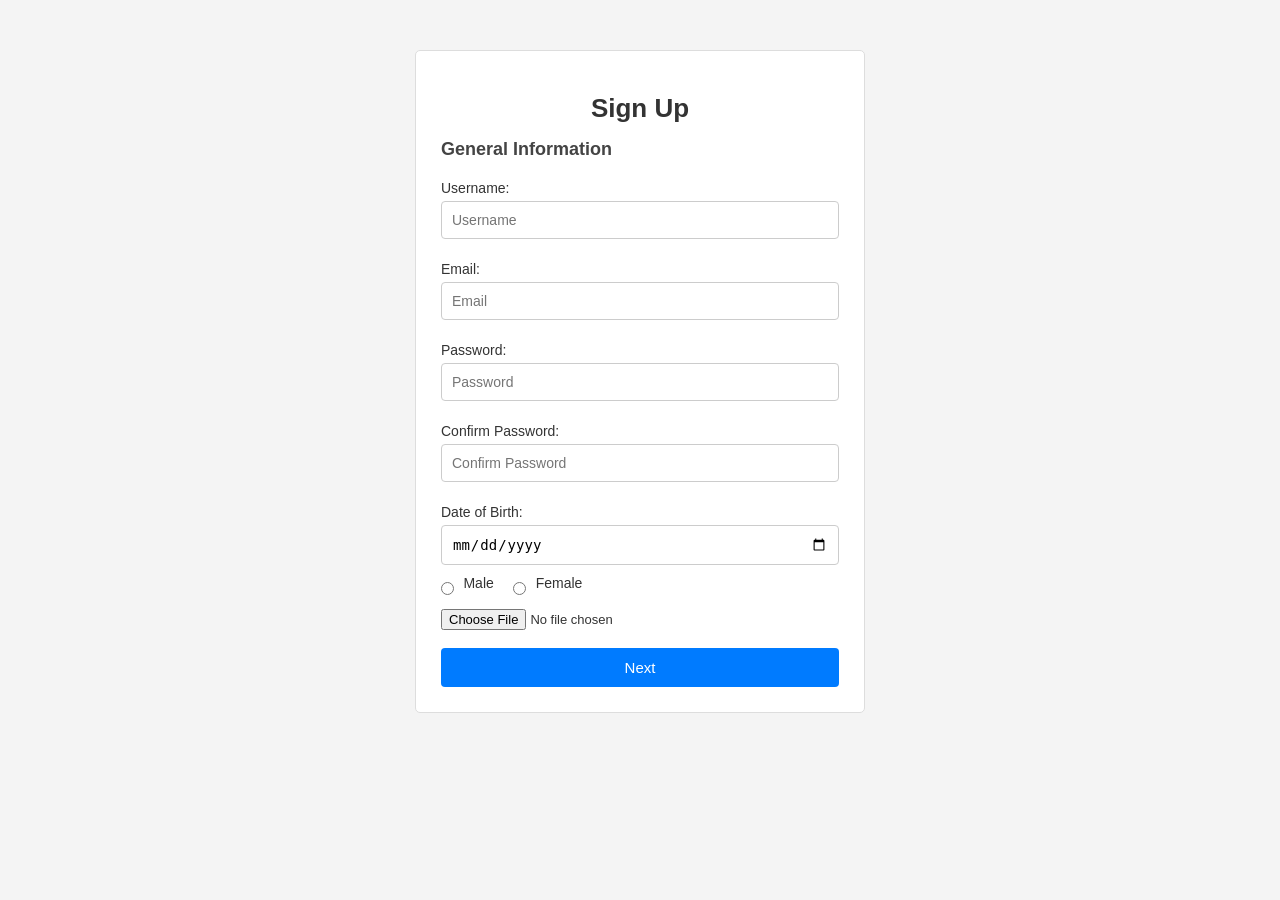
<file: index.html>
<!DOCTYPE html>
<html lang="en">
<head>
    <meta charset="UTF-8">
    <meta name="viewport" content="width=device-width, initial-scale=1.0">
    <title>Sign Up</title>
    <link rel="stylesheet" href="style.css">
    <link rel="icon" href="./asstes/icon/HTML5 Shield Logo on White.png">
</head>
<body>
    <div class="main-container">
        <div class="signup-form">
            <h1>Sign Up</h1>
            <h2>General Information</h2>
            
            <form action="./signup.html" method="get">
                <label for="username">Username:</label>
                <input type="text" id="username" placeholder="Username" required>
                <label for="email">Email:</label>
                <input type="email" id="email" placeholder="Email" required>
                <label for="password">Password:</label>
                <input type="password" id="password" placeholder="Password" required>
                <label for="confirm-password">Confirm Password:</label>
                <input type="password" id="confirm-password" placeholder="Confirm Password" required>
                <label for="dob">Date of Birth:</label>
                <input type="date" id="dob" required>
                <input  type="radio" id="gender-male" name="gender" value="male" required>
                <label for="gender-male">Male</label>
                <input type="radio" id="gender-female" name="gender" value="female" required>
                <label for="gender-female">Female</label>
                <input type="file" id="profile-picture" name="profile-picture" accept="image/*">
                <button type="submit">Next</button>
            </form>
        </div>
    </div>
</body>
</html>
</file>
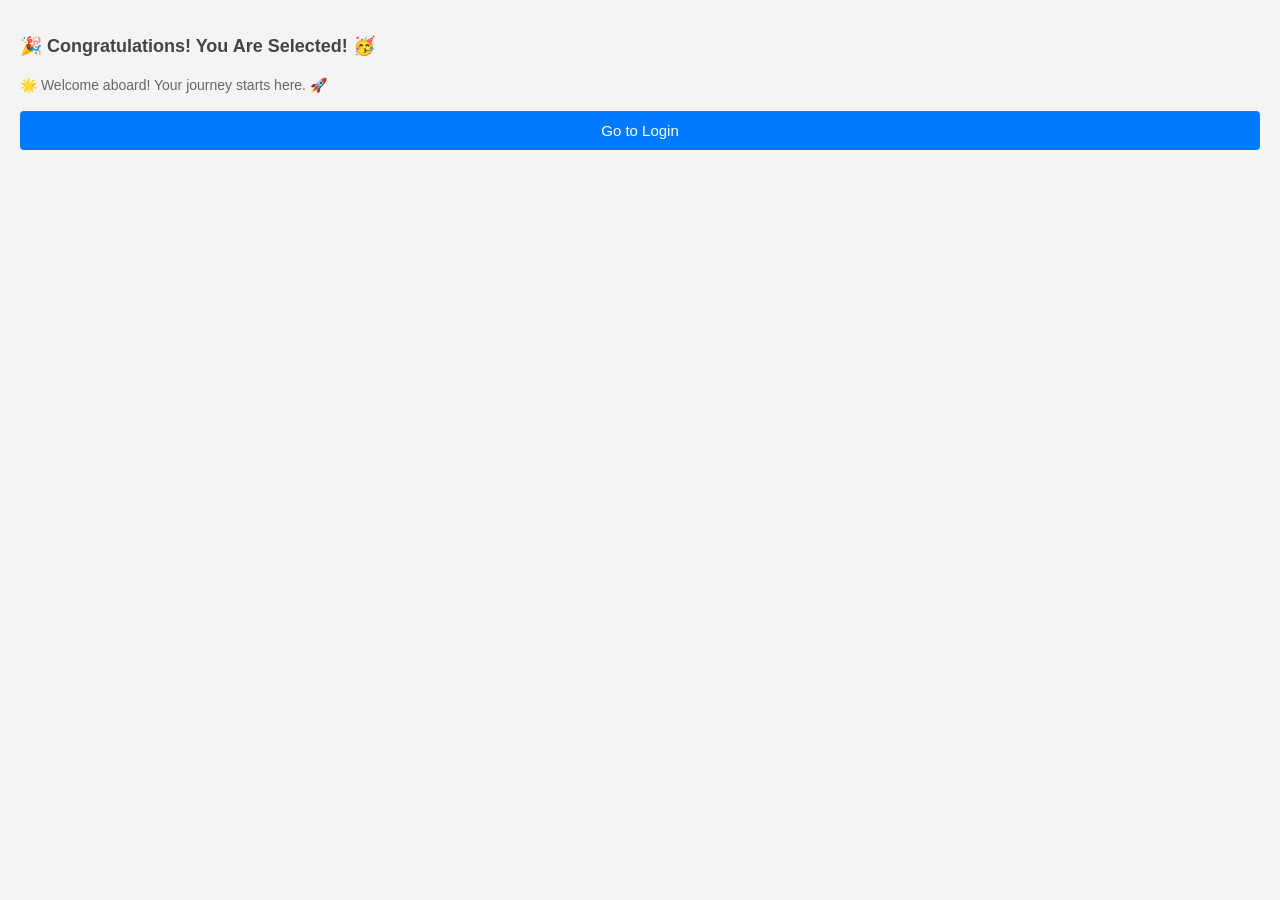
<file: dashboard.html>
<!DOCTYPE html>
<html lang="en">
<head>
    <meta charset="UTF-8">
    <meta name="viewport" content="width=device-width, initial-scale=1.0">
    <title>Document</title>
    <link rel="icon" href="./asstes/icon/HTML5 Shield Logo on White.png">
    <link rel="stylesheet" href="style.css">
</head>
<body>
    
<h2>🎉 Congratulations! You Are Selected! 🥳</h2>
<p>🌟 Welcome aboard! Your journey starts here. 🚀</p>
<button onclick="window.location.href='Login.html'">Go to Login</button>
</body>
</html>
</file>
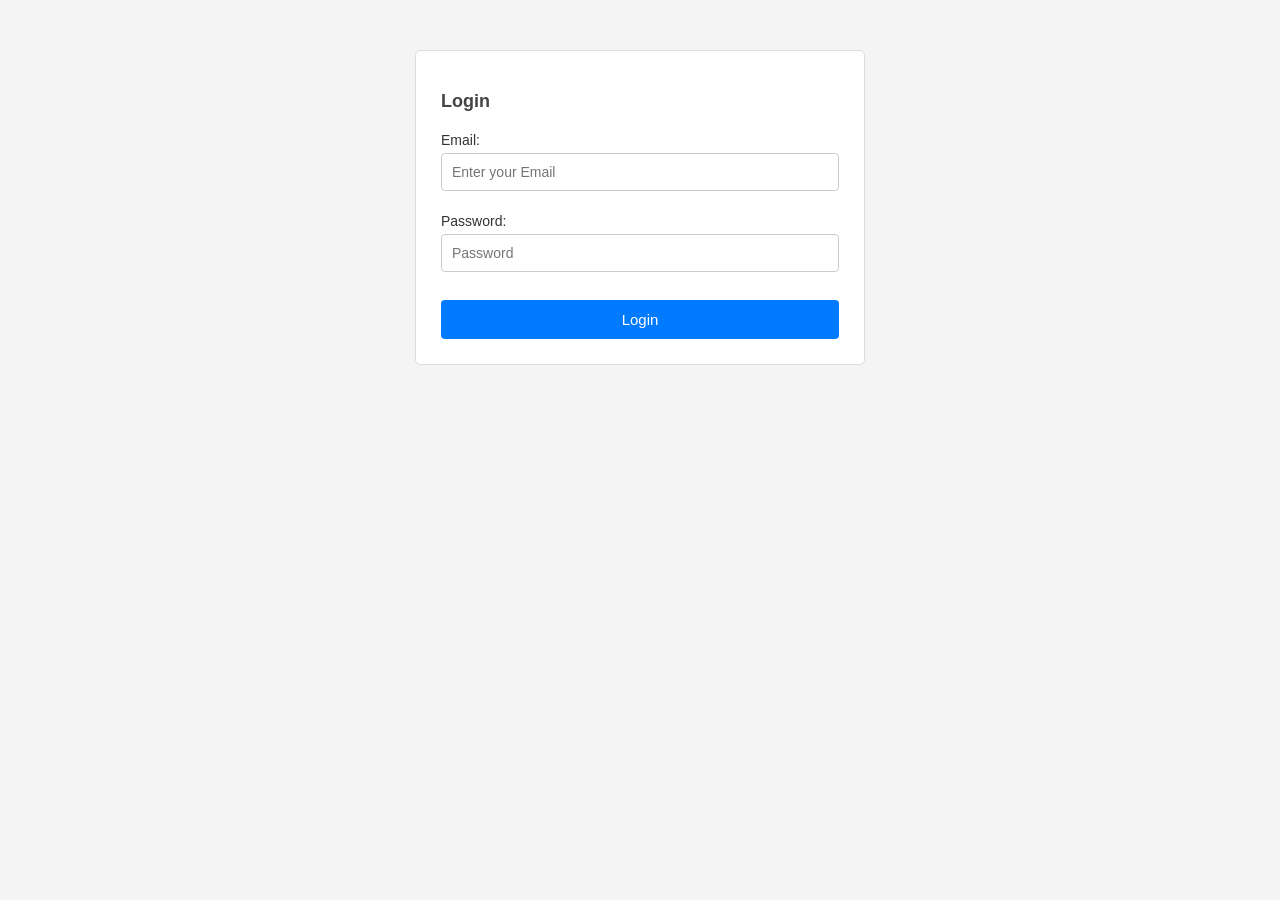
<file: Login.html>
<!DOCTYPE html>
<html lang="en">
<head>
    <meta charset="UTF-8">
    <meta name="viewport" content="width=device-width, initial-scale=1.0">
    <title>Document</title>
    <link rel="stylesheet" href="style.css">
    <link rel="icon" href="./assets/icon/HTML5 Shield Logo on White.png">
</head>
<body>
    <div class="main-container">
        <div class="login-form">
            <h2>Login</h2>
            <form action="./dashboard.html" method="get">
                <label for="email">Email:</label>
                <input type="email" id="email" placeholder="Enter your Email" required>
                <label for="password">Password:</label>
                <input type="password" id="password" placeholder="Password" required>
                <button type="submit">Login</button>
            </form>
        </div>
    </div>
</body>
</html>
</file>
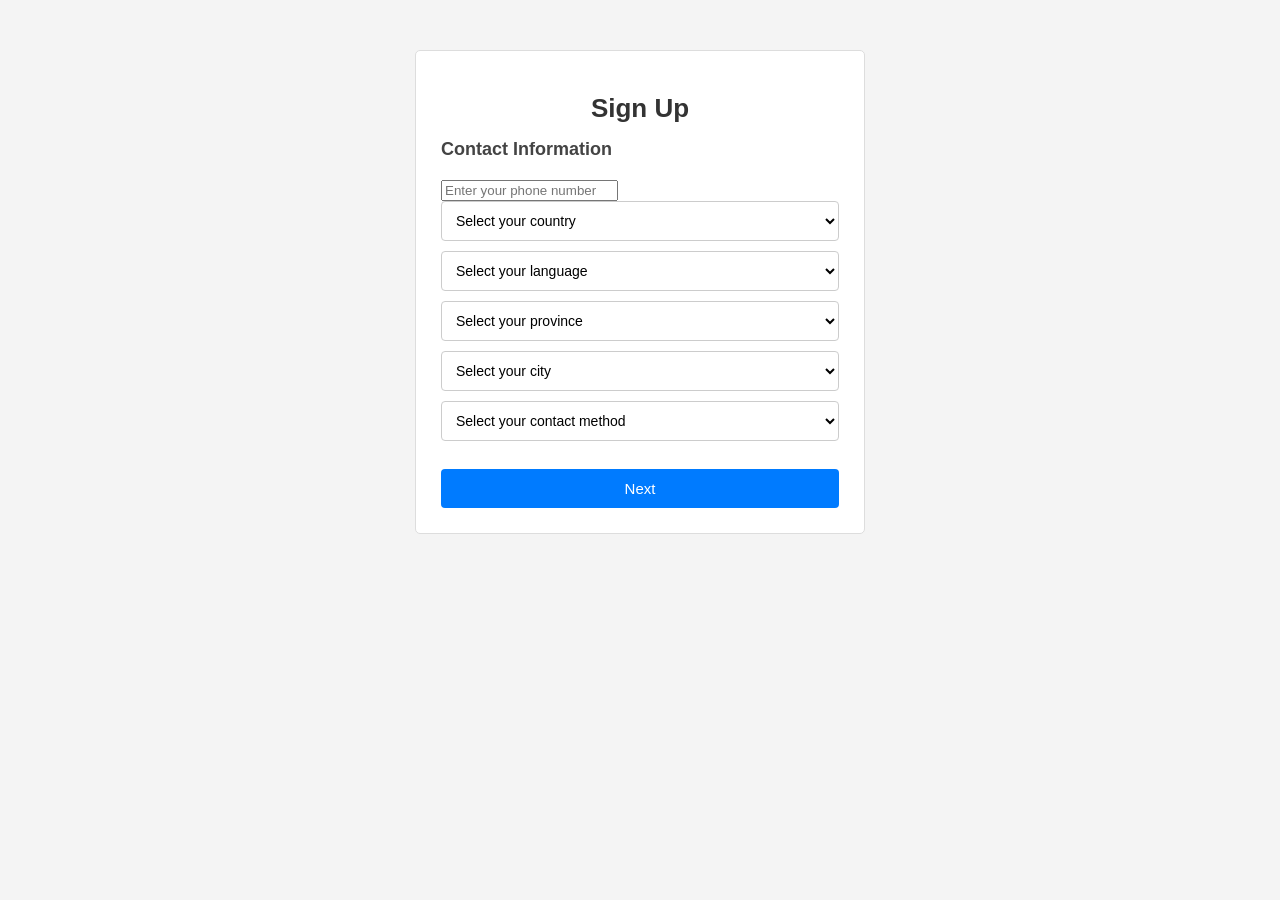
<file: signup.html>
<!DOCTYPE html>
<html lang="en">

<head>
    <meta charset="UTF-8">
    <meta name="viewport" content="width=device-width, initial-scale=1.0">
    <title>Document</title>
    <link rel="stylesheet" href="style.css">
    <link rel="icon" href="./asstes/icon/HTML5 Shield Logo on White.png">
</head>

<body>
    <div class="main-container">
        <div class="signup-form">
            <h1>Sign Up</h1>
            <h2>Contact Information</h2>
            <form action="./signup2.html" method="get">
                <input type="phone" id="phone" placeholder="Enter your phone number" required>
                <select name="country" id="country" required>
                    <option value="">Select your country</option>
                    <option value="us">United States</option>
                    <option value="uk">United Kingdom</option>
                    <option value="ca">Canada</option>
                    <option value="pak">Pakistan</option>
                    <option value="in">India</option>
                    <!-- Add more countries as needed -->
                </select>
                <select name="language" id="language" required>
                    <option value="">Select your language</option>
                    <option value="en">English</option>
                    <option value="es">Spanish</option>
                    <option value="fr">French</option>
                    <option value="de">German</option>
                    <option value="zh">Chinese</option>
                    <!-- Add more languages as needed -->
                </select>
                <select name="province" id="province" required>
                    <option value="">Select your province</option>
                    <option value="on">Sindh</option>
                    <option value="qc">Punjab</option>
                    <option value="ns">Balochistan</option>
                    <option value="nb">khyber pakhtunkhwa</option>
                    <!-- Add more provinces as needed -->
                </select>
                <select name="city" id="city" required>
                    <option value="">Select your city</option>
                    <option value="koronto">Karachi</option>
                    <option value="hyderabad">Hyderabad</option>
                    <option value="lahore">Lahore</option>
                    <option value="islamabad">Islamabad</option>
                    <option value="peshawar">Peshawar</option>
                    <!-- Add more cities as needed -->
                </select>
                <select name="contact-method" id="contact-method" required>
                    <option value="">Select your contact method</option>
                    <option value="email">Email</option>
                    <option value="phone">Phone</option>
                </select>
                <button type="submit">Next</button>
            </form>

        </div>
    </div>
</body>

</html>
</file>
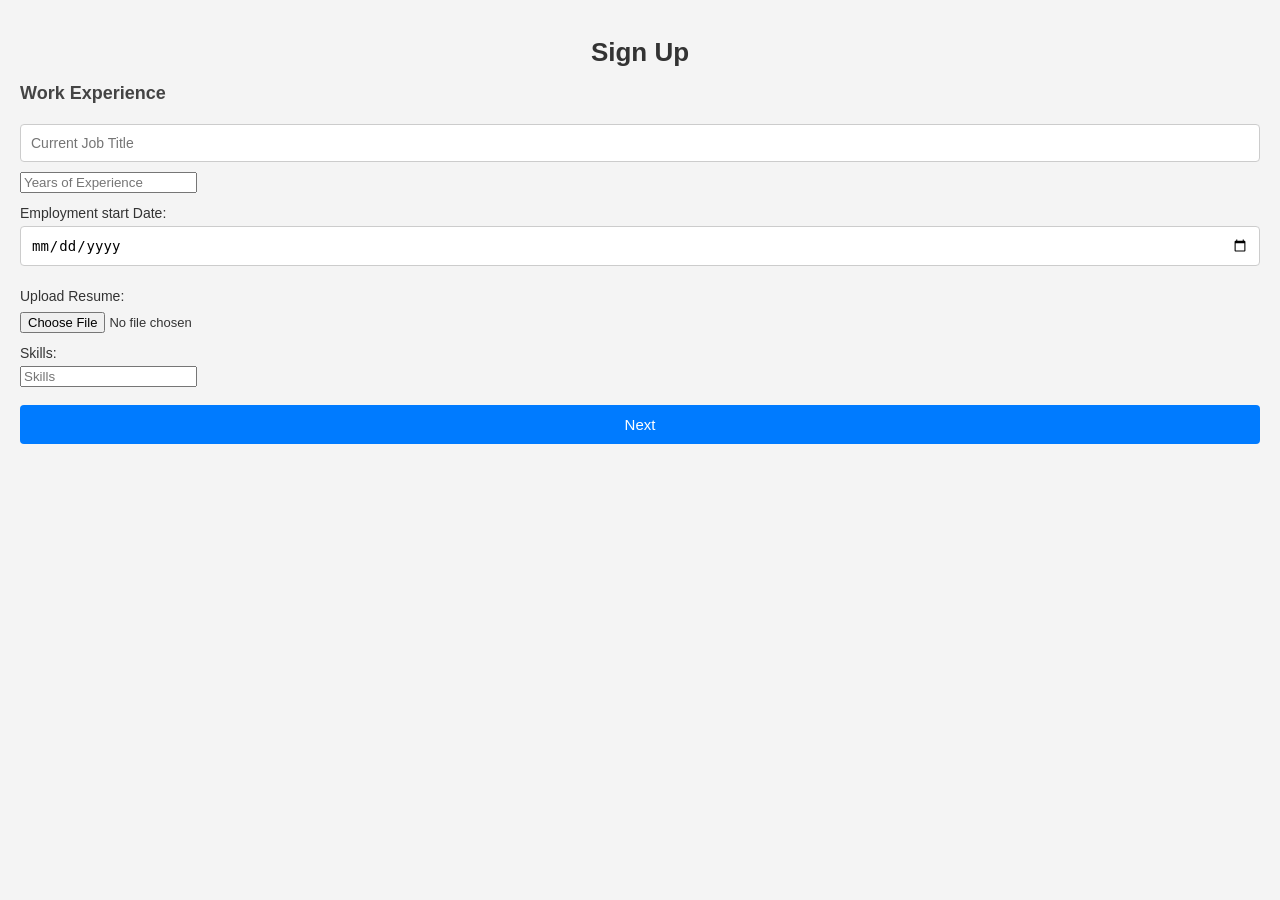
<file: signup2.html>
<!DOCTYPE html>
<html lang="en">
<head>
    <meta charset="UTF-8">
    <meta name="viewport" content="width=device-width, initial-scale=1.0">
    <title>Document</title>
    <link rel="stylesheet" href="style.css">
    <link rel="icon" href="./asstes/icon/HTML5 Shield Logo on White.png">
</head>
<body>
   <form action="./signup3.html" method="get">
     <h1>Sign Up</h1>
    <h2>Work Experience</h2>
    <input type="text" id="current-Job-Title" placeholder="Current Job Title" required>
    <input type="years" id="years-of-experience" placeholder="Years of Experience" required>
    <label for="skills">Employment start Date:</label>
    <input type="date" id="employment-start-date" required>
    <label for="upload-resume">Upload Resume:</label>
    <input type="file" id="upload-resume" name="upload-resume" required>
    <label for="skills">Skills:</label>
    <input type="skills" id="skills" placeholder="Skills" required>
    <button type="submit">Next</button>

</form>
</body>
</html>
</file>
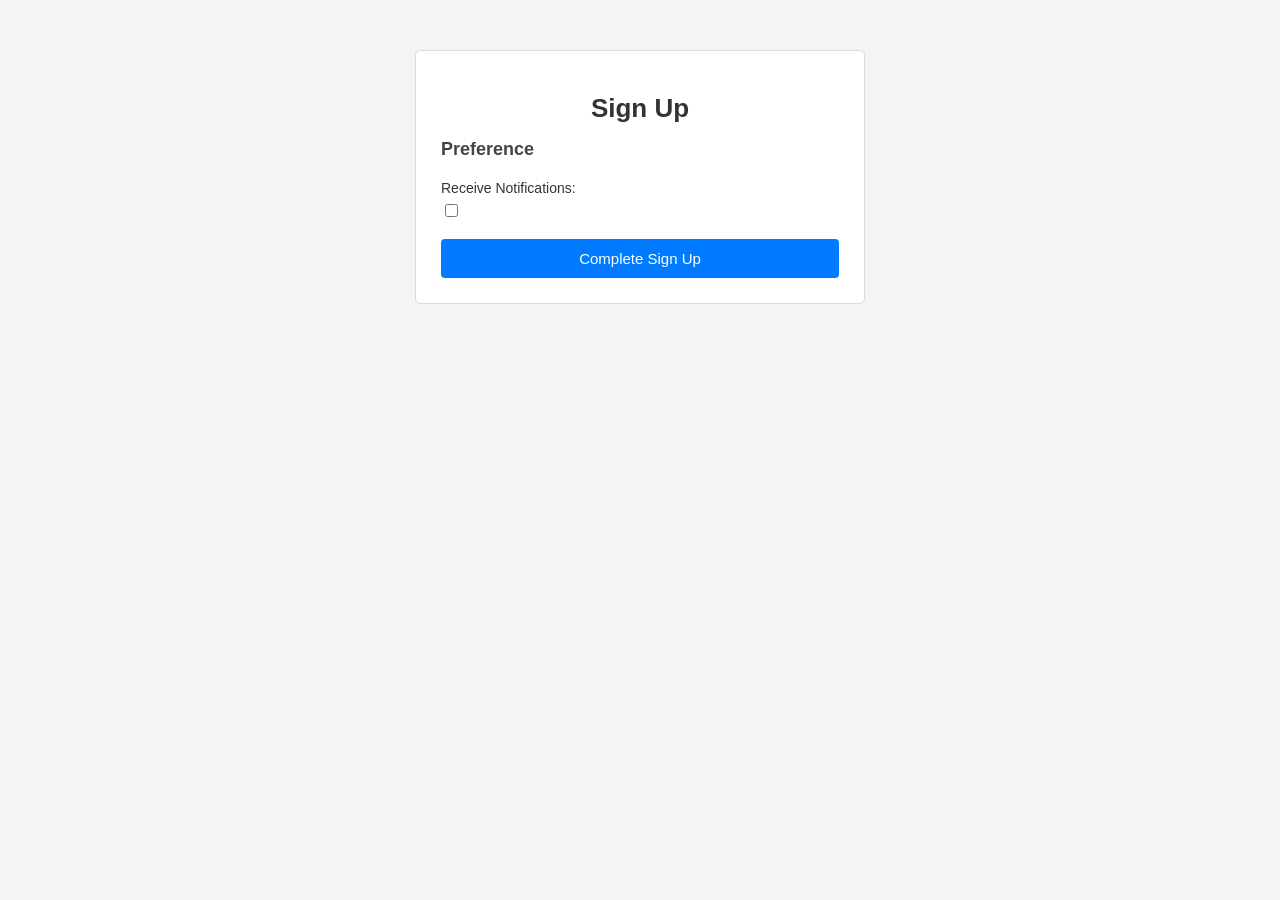
<file: signup3.html>
<!DOCTYPE html>
<html lang="en">
<head>
    <meta charset="UTF-8">
    <meta name="viewport" content="width=device-width, initial-scale=1.0">
    <title>Document</title>
    <link rel="stylesheet" href="style.css">
    <link rel="icon" href="./asstes/icon/HTML5 Shield Logo on White.png">
</head>
<body>
    <div class="main-container">
      <div class="signup-form">
         <h1>Sign Up</h1>
        <h2>Preference</h2>
        <form action="./Login.html" method="get">
            <label for="receive-notifications">Receive Notifications:</label>
            <input type="checkbox" id="receive-notifications" name="receive-notifications">
            <button type="submit">Complete Sign Up</button>
        </form>
      </div>
       
    </div>
</body>
</html>
</file>
<file: style.css>
/* Body */
body {
    margin: 0;
    padding: 20px;
    font-family: Arial, sans-serif;
    background-color: #f4f4f4;
    color: #333;
}

/* Main Container */
.main-container {
    max-width: 450px;
    margin: 30px auto;
}

/* Form Box */
.signup-form,
.login-form {
    background-color: white;
    padding: 25px;
    border: 1px solid #ddd;
    border-radius: 5px;
}

/* Form Header */
.form-header {
    text-align: center;
    margin-bottom: 20px;
}

/* Logo */
.logo {
    width: 40px;
    height: 40px;
    line-height: 40px;
    margin: 0 auto 10px;
    background-color: #007bff;
    color: white;
    font-size: 22px;
    font-weight: bold;
    border-radius: 50%;
}

/* Main Heading */
h1 {
    text-align: center;
    font-size: 26px;
    margin-bottom: 10px;
    color: #333;
}

/* Section Heading */
h2 {
    font-size: 18px;
    color: #444;
    margin-bottom: 20px;
}

/* Paragraph */
p {
    font-size: 14px;
    color: #666;
}

/* Labels */
form > label {
    display: block;
    margin-top: 12px;
    margin-bottom: 5px;
    font-size: 14px;
}

/* Text Inputs and Select */
input[type="text"],
input[type="email"],
input[type="password"],
input[type="date"],
input[type="tel"],
input[type="number"],
select {
    width: 100%;
    padding: 10px;
    margin-bottom: 10px;
    border: 1px solid #ccc;
    border-radius: 4px;
    font-size: 14px;
    background-color: white;
}

/* Keep Inputs Inside the Form Box */
input[type="text"],
input[type="email"],
input[type="password"],
input[type="date"],
input[type="tel"],
input[type="number"],
select {
    box-sizing: border-box;
}

/* Input Focus */
input:focus,
select:focus {
    outline: none;
    border-color: #007bff;
}

/* File Input */
input[type="file"] {
    display: block;
    width: 100%;
    margin: 8px 0 12px;
    font-size: 13px;
}

/* Radio Group */
.radio-group {
    display: flex;
    gap: 15px;
    margin: 10px 0;
}

/* Radio Options */
.radio-option {
    display: flex;
    align-items: center;
    gap: 5px;
    font-size: 14px;
}

/* Radio Button */
input[type="radio"] {
    margin: 0;
}

/* Checkbox Box */
.checkbox-card {
    margin: 15px 0;
    padding: 10px;
    border: 1px solid #ddd;
    border-radius: 4px;
}

/* Checkbox Label */
.checkbox-card label {
    font-size: 14px;
    cursor: pointer;
}

/* Checkbox */
input[type="checkbox"] {
    margin-right: 5px;
}

/* Helper Text */
.helper-text {
    display: block;
    margin-top: 5px;
    font-size: 12px;
    color: #777;
}

/* Buttons */
button,
.button-link {
    display: block;
    width: 100%;
    padding: 11px;
    margin-top: 18px;
    background-color: #007bff;
    color: white;
    border: none;
    border-radius: 4px;
    font-size: 15px;
    text-align: center;
    text-decoration: none;
    cursor: pointer;
    box-sizing: border-box;
}

/* Button Hover */
button:hover,
.button-link:hover {
    background-color: #0056b3;
}

/* Footer */
.form-footer {
    margin-top: 20px;
    text-align: center;
    font-size: 13px;
}

/* Links */
a {
    color: #007bff;
    text-decoration: none;
}

a:hover {
    text-decoration: underline;
}

/* Dashboard */
.dashboard-content {
    text-align: center;
}

/* Success Icon */
.success-icon {
    width: 50px;
    height: 50px;
    line-height: 50px;
    margin: 0 auto 15px;
    background-color: #28a745;
    color: white;
    font-size: 25px;
    border-radius: 50%;
}

/* Dashboard Message */
.dashboard-message {
    margin: 15px 0;
    line-height: 1.5;
}

/* Mobile Screen */
@media (max-width: 480px) {
    body {
        padding: 10px;
    }

    .main-container {
        margin: 15px auto;
    }

    .signup-form,
    .login-form {
        padding: 18px;
    }

    h1 {
        font-size: 23px;
    }
}

input[type="radio"] {
    display: inline-block;
    width: auto;
    margin: 0 5px 0 0;
    vertical-align: middle;
}

label[for="gender-male"],
label[for="gender-female"] {
    display: inline-block;
    width: auto;
    margin: 0 15px 10px 0;
    vertical-align: middle;
}

/* Dashboard Success Message */
.dashboard-content h2 {
    color: #28a745;
    font-size: 22px;
    text-align: center;
    margin-bottom: 15px;
    line-height: 1.5;
}

/* Dashboard Welcome Paragraph */
.dashboard-content p {
    color: #666;
    font-size: 15px;
    text-align: center;
    line-height: 1.7;
    margin-bottom: 20px;
}

/* Dashboard Login Button */
.dashboard-content button {
    background-color: #28a745;
    color: white;
    border: none;
    padding: 12px 20px;
    border-radius: 5px;
    font-size: 15px;
    font-weight: bold;
    cursor: pointer;
    transition: background-color 0.3s ease,
                transform 0.3s ease;
}

/* Button Hover Effect */
.dashboard-content button:hover {
    background-color: #218838;
    transform: translateY(-2px);
}

/* Mobile Responsive */
@media (max-width: 480px) {
    .dashboard-content h2 {
        font-size: 19px;
    }

    .dashboard-content p {
        font-size: 14px;
    }
}
</file>
